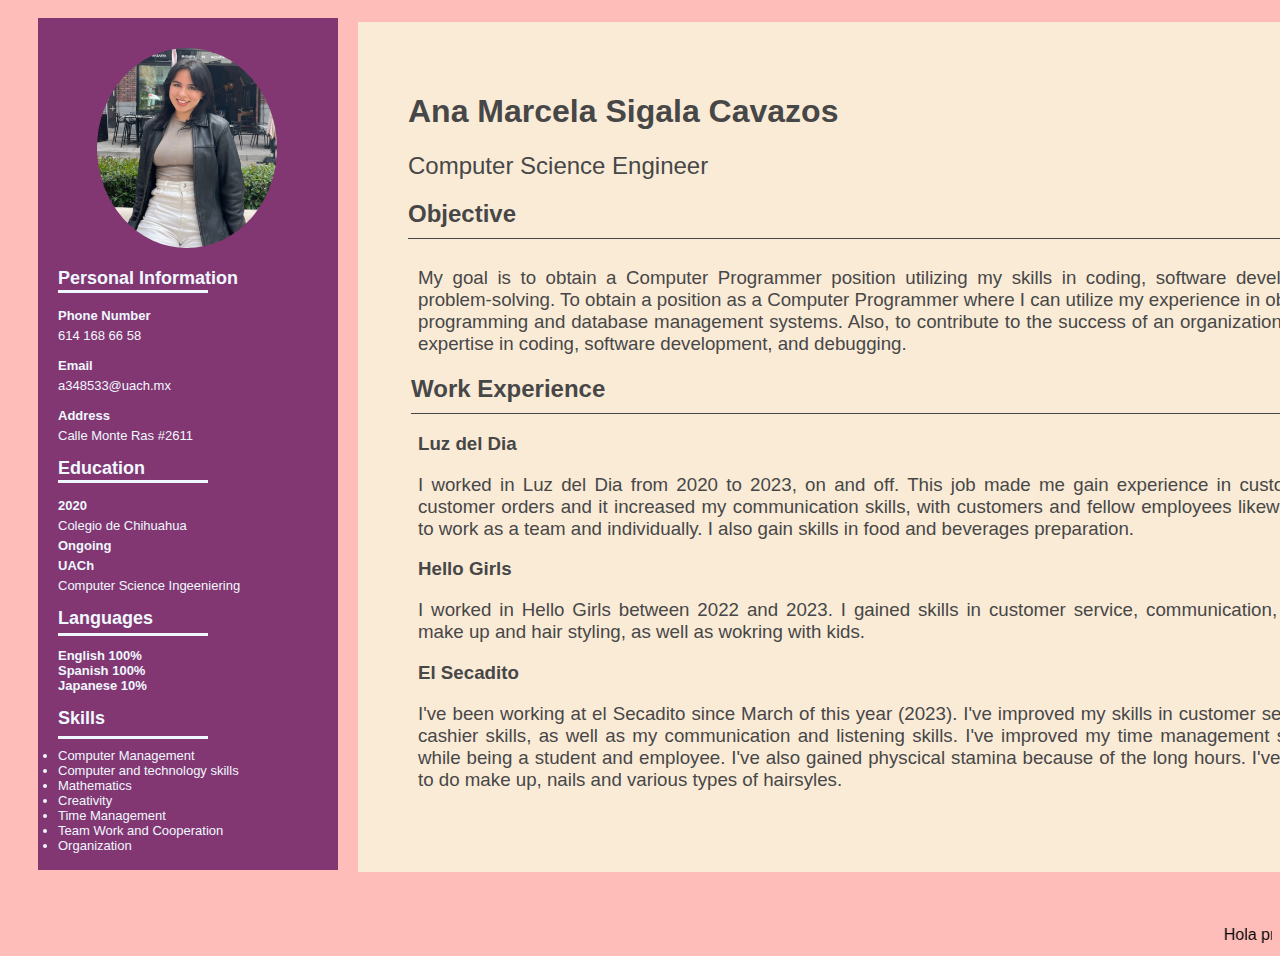
<file: index.html>
<!DOCTYPE html>
<html>
<meta charset="utf-8" > 

<head>
    <link rel="stylesheet" type="text/css" href="cv.css" media="screen"> 
    <title>CV Marcela</title>
</head>

 
<body>


    <!-- //////////////// SIDE BAR INFO /////////// -->

<div class="sidebar">

    <img class="morado" src="assets/images/morado.png">
    <img src="assets/images/yo.png" height="200" class="yo">


    <div class="titulos" id="infopersonal"> Personal Information </div>

    <div class="square"></div>
    <div class="lineas" id="linea1"></div>

    <div class="personalinfoextras" id="numeroTitulo"> Phone Number </div>
    <div class="personalinfoextrasnobold" id="numero"> 614 168 66 58 </div>

    <div class="personalinfoextras" id="mailTitulo"> Email </div>
    <div class="personalinfoextrasnobold" id="mail"> a348533@uach.mx </div>

    <div class="personalinfoextras" id="direccionTitulo"> Address </div>
    <div class="personalinfoextrasnobold" id="direccion"> Calle Monte Ras #2611 </div>

    <div class="titulos" id="education"> Education </div>
    <div class="lineas" id="linea2"></div>

    <div class="personalinfoextras" id="year"> 2020 </div>
    <div class="personalinfoextrasnobold" id="colegio"> Colegio de Chihuahua </div>

    <div class="personalinfoextras" id="ongoing"> Ongoing </div>
    <div class="personalinfoextras" id="uach"> UACh </div>
    <div class="personalinfoextrasnobold" id="icc"> Computer Science Ingeeniering </div>

    <div class="titulos" id="expertise"> Languages </div>
    <div class="lineas" id="linea3"></div>

    <div class="personalinfoextras" id="languages">
            English 100% <br> Spanish 100% <br> Japanese 10%
    </div>

    <div class="titulos" id="skills"> Skills </div>
    <div class="lineas" id="linea4"></div>
    <div class="personalinfoextrasnobold" id="skillslist">
        <li>Computer Management</li>
        <li>Computer and technology skills</li>
        <li>Mathematics</li>
        <li>Creativity</li>
        <li>Time Management</li>
        <li>Team Work and Cooperation</li>
        <li>Organization</li>



    </div>


</div>



<!-- /////////////// MAIN INFO ////////////// -->




<div class="main"> 
    <h1 class="companies" id="cv"> Ana Marcela Sigala Cavazos</h1>
    <h2 class="companies" id="compsci">Computer Science Engineer</h2>


    <h2 class="companies2">Objective</h2>
    <div class="lineagris" id="lineagris1"></div>
        <div class="textomain">
            <h3 class="companies"> My goal is to obtain a Computer Programmer position utilizing my skills in coding, software development, and problem-solving.
                To obtain a position as a Computer Programmer where I can utilize my experience in object-oriented programming and database management systems.
                Also, to contribute to the success of an organization by using my expertise in coding, software development, and debugging. </h3>



    <h2 class="companies2" id="workexp">Work Experience</h2>
    <div class="lineagris" id="lineagris2"></div>
            <h3>Luz del Dia</h3>
            <h3 class="companies"> I worked in Luz del Dia from 2020 to 2023, on and off. This job made me gain experience in 
                customer service, customer orders and it increased my communication skills, with customers and fellow employees likewise. I learned to work as a team 
                and individually. I also gain skills in food and beverages preparation. 
            </h3>

            <h3>Hello Girls</h3>
            <h3 class="companies"> I worked in Hello Girls between 2022 and 2023. I gained skills in customer service, communication, entretainent, make up and hair styling,
                as well as wokring with kids. 
            </h3>


            <h3>El Secadito</h3>
            <h3 class="companies"> I've been working at el Secadito since March of this year (2023). I've improved my skills in
                customer service and my cashier skills, as well as my communication and listening skills. I've improved my time management skills as well, 
                while being a student and employee. I've also gained physcical stamina because of the long hours. I've learned
                how to do make up, nails and various types of hairsyles.  
            </h3>
        </div>
    </div>
</div>



<br>
<br>
<br>

<marquee>Hola profe!! No me repruebe!! Tenga bonito dia :)</marquee>









</body>
</html>
</file>
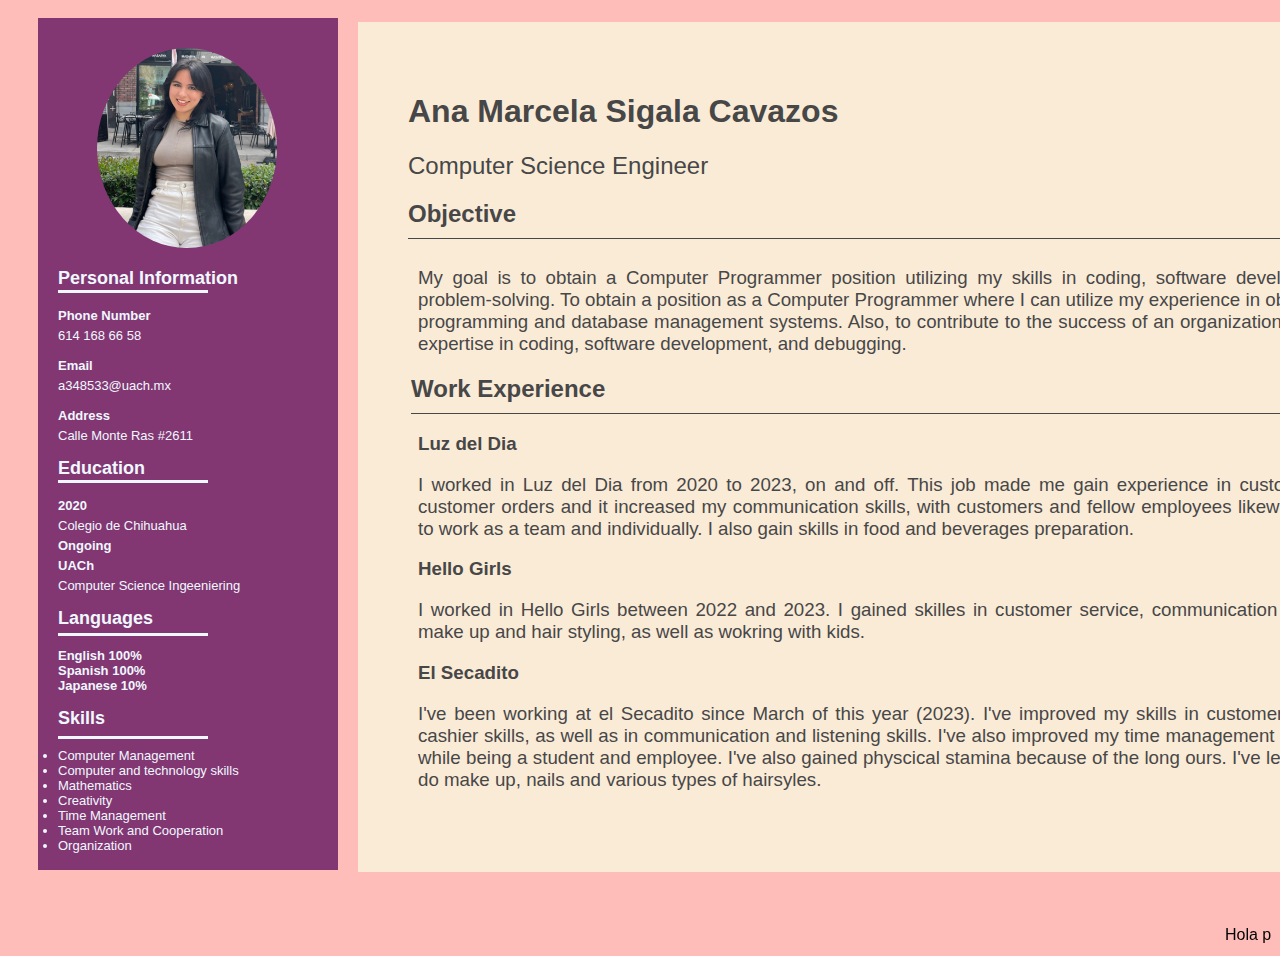
<file: cv.html>
<!DOCTYPE html>
<html>
<meta charset="utf-8" > 

<head>
    <link rel="stylesheet" type="text/css" href="cv.css" media="screen"> 
    <title>CV Marcela</title>
</head>

 
<body>


    <!-- //////////////// SIDE BAR INFO /////////// -->

<div class="sidebar">

    <img class="morado" src="/assets/images/morado.png">
    <img src="/assets/images/yo.png" height="200" class="yo">


    <div class="titulos" id="infopersonal"> Personal Information </div>

    <div class="square"></div>
    <div class="lineas" id="linea1"></div>

    <div class="personalinfoextras" id="numeroTitulo"> Phone Number </div>
    <div class="personalinfoextrasnobold" id="numero"> 614 168 66 58 </div>

    <div class="personalinfoextras" id="mailTitulo"> Email </div>
    <div class="personalinfoextrasnobold" id="mail"> a348533@uach.mx </div>

    <div class="personalinfoextras" id="direccionTitulo"> Address </div>
    <div class="personalinfoextrasnobold" id="direccion"> Calle Monte Ras #2611 </div>

    <div class="titulos" id="education"> Education </div>
    <div class="lineas" id="linea2"></div>

    <div class="personalinfoextras" id="year"> 2020 </div>
    <div class="personalinfoextrasnobold" id="colegio"> Colegio de Chihuahua </div>

    <div class="personalinfoextras" id="ongoing"> Ongoing </div>
    <div class="personalinfoextras" id="uach"> UACh </div>
    <div class="personalinfoextrasnobold" id="icc"> Computer Science Ingeeniering </div>

    <div class="titulos" id="expertise"> Languages </div>
    <div class="lineas" id="linea3"></div>

    <div class="personalinfoextras" id="languages">
            English 100% <br> Spanish 100% <br> Japanese 10%
    </div>

    <div class="titulos" id="skills"> Skills </div>
    <div class="lineas" id="linea4"></div>
    <div class="personalinfoextrasnobold" id="skillslist">
        <li>Computer Management</li>
        <li>Computer and technology skills</li>
        <li>Mathematics</li>
        <li>Creativity</li>
        <li>Time Management</li>
        <li>Team Work and Cooperation</li>
        <li>Organization</li>



    </div>


</div>



<!-- /////////////// MAIN INFO ////////////// -->




<div class="main"> 
    <h1 class="companies" id="cv"> Ana Marcela Sigala Cavazos</h1>
    <h2 class="companies" id="compsci">Computer Science Engineer</h2>


    <h2 class="companies2">Objective</h2>
    <div class="lineagris" id="lineagris1"></div>
        <div class="textomain">
            <h3 class="companies"> My goal is to obtain a Computer Programmer position utilizing my skills in coding, software development, and problem-solving.
                To obtain a position as a Computer Programmer where I can utilize my experience in object-oriented programming and database management systems.
                Also, to contribute to the success of an organization by using my expertise in coding, software development, and debugging. </h3>



    <h2 class="companies2" id="workexp">Work Experience</h2>
    <div class="lineagris" id="lineagris2"></div>
            <h3>Luz del Dia</h3>
            <h3 class="companies"> I worked in Luz del Dia from 2020 to 2023, on and off. This job made me gain experience in 
                customer service, customer orders and it increased my communication skills, with customers and fellow employees likewise. I learned to work as a team 
                and individually. I also gain skills in food and beverages preparation. 
            </h3>

            <h3>Hello Girls</h3>
            <h3 class="companies"> I worked in Hello Girls between 2022 and 2023. I gained skilles in customer service, communication entretainent, make up and hair styling,
                as well as wokring with kids. 
            </h3>


            <h3>El Secadito</h3>
            <h3 class="companies"> I've been working at el Secadito since March of this year (2023). I've improved my skills in
                customer service and cashier skills, as well as in communication and listening skills. I've also improved my time management skills as well, 
                while being a student and employee. I've also gained physcical stamina because of the long ours. I've learned
                how to do make up, nails and various types of hairsyles.  
            </h3>
        </div>
    </div>
</div>



<br>
<br>
<br>

<marquee>Hola profe!! No me repruebe!! Tenga bonito dia :)</marquee>









</body>
</html>
</file>
<file: cv.css>
body{
    background-color: #ffbdb9;

}

*{

    font-family: Arial, Helvetica, sans-serif;
}

/* //////////////////////// SIDE BAR PHOTOS ////////////////////// */

.sidebar {
    position: relative;
    top: 0;
    left: 0;
  }

  .yo {
    position: relative;
    border-radius: 50%;
    margin-left: 89px;
    margin-top: 40px;
    float: left;
  }


  .morado {
    position: absolute;
    top: 10px;
    left: 30px;
    height: 852px;
    width: 300px;
    float: left;
  }


/* //////////////// SIDE BAR INFO ///////////////// */
/* ---------------- CLASES  --------- */

.titulos{
    position: absolute;
    font-size: large;
    color: aliceblue;
    font-weight: bold ;
}

.lineas{
    position: relative;
    border-top: 3px solid aliceblue;
    width: 150px;

}

.personalinfoextras{
    position: absolute;
    font-size: small;
    color: aliceblue;
    font-weight: bold ;
}

.personalinfoextrasnobold{
    position: absolute;
    font-size: small;
    color: aliceblue;
}



/* ///////////// HTML ELEMENTS SIDE BAR /////////////// */


#infopersonal{
    top: 260px;
    left: 50px;
}

#linea1{
    top: 282px;
    left: 50px;
}

#numeroTitulo{
    top: 300px;
    left: 50px;
}

#numero{
    top: 320px;
    left: 50px;
}

#mailTitulo{
    top: 350px;
    left: 50px; 
}

#mail{
    top: 370px;
    left: 50px;
}


#direccionTitulo{
    top: 400px;
    left: 50px;
}

#direccion{
    top: 420px;
    left: 50px;
}

#education{
    top: 450px;
    left: 50px;
}

#linea2{
    top: 472px;
    left: 50px;
    margin-top: -3px;

}

#year{
    top: 490px;
    left: 50px;
}


#colegio{
    top: 510px;
    left: 50px;
}


#ongoing{
    top: 530px;
    left: 50px;
}


#uach{
    top: 550px;
    left: 50px;
}


#icc{
    top: 570px;
    left: 50px; 
}

#expertise{
    top: 600px;
    left: 50px;
}

#linea3{
    top: 622px;
    left: 50px;
    margin-top: 0px;

}

#languages{
    top: 640px;
    left: 50px;
}

#skills{
    top: 700px;
    left: 50px;
}

#linea4{
    top: 722px;
    left: 50px;
    margin-top: -20x;

}

#skillslist{
    top: 740px;
    left: 50px;
}

/* /////////////// HTML ELEMENTS FOR MAIN INFO ///////////// */


.main{
    width: 1000px;
    height: 750px ;
    padding: 50px;
    border-width: 5px;
    background-color: antiquewhite;
    text-align: left;
    margin-left: 350px;
    margin-top: 5px;
    color: rgb(71, 71, 71);

    
}

.lineagris{
    position: relative;
    border-top: 3px solid rgb(71, 71, 71);
    width: 990px;
    border-top-width: thin;
    margin-top: -10px;

}


.textomain{
    margin-left: 10px;
    text-align: justify;
    padding: 10px;
    margin-left: 0;
    margin-right: 9px;
    
}


.companies{
    font-weight: lighter;
    text-align: justify;
    margin-left: 0;

}

.companies2{
    font-weight: bolder;
    text-align: justify;
    margin-left: 0;

}




#cv{
    font-weight: bold;
}


.lineagris{
    position: relative;
    border-top: 3px solid rgb(71, 71, 71);
    width: 990px;
    border-top-width: thin;
}

#lineagris2{
    margin-left: -7px;
}

#workexp{
    margin-left: -7px;
}
</file>
